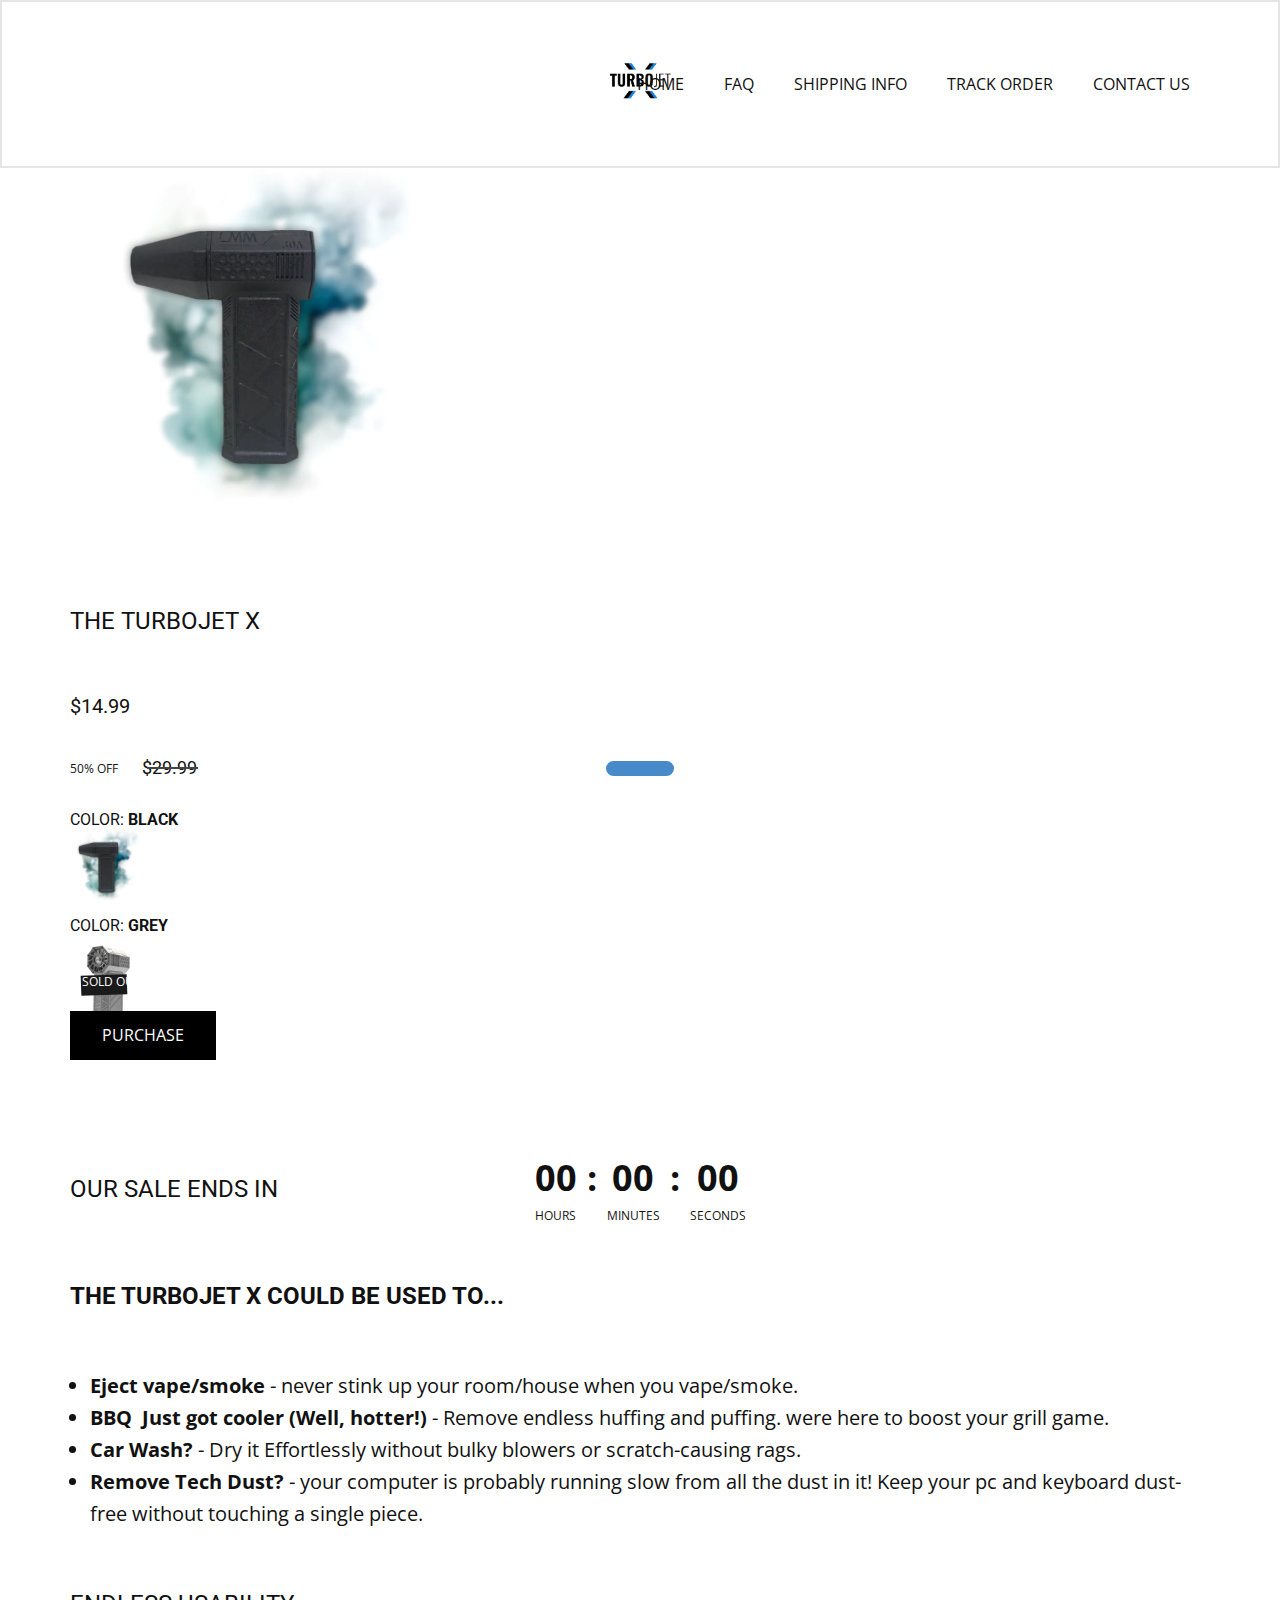
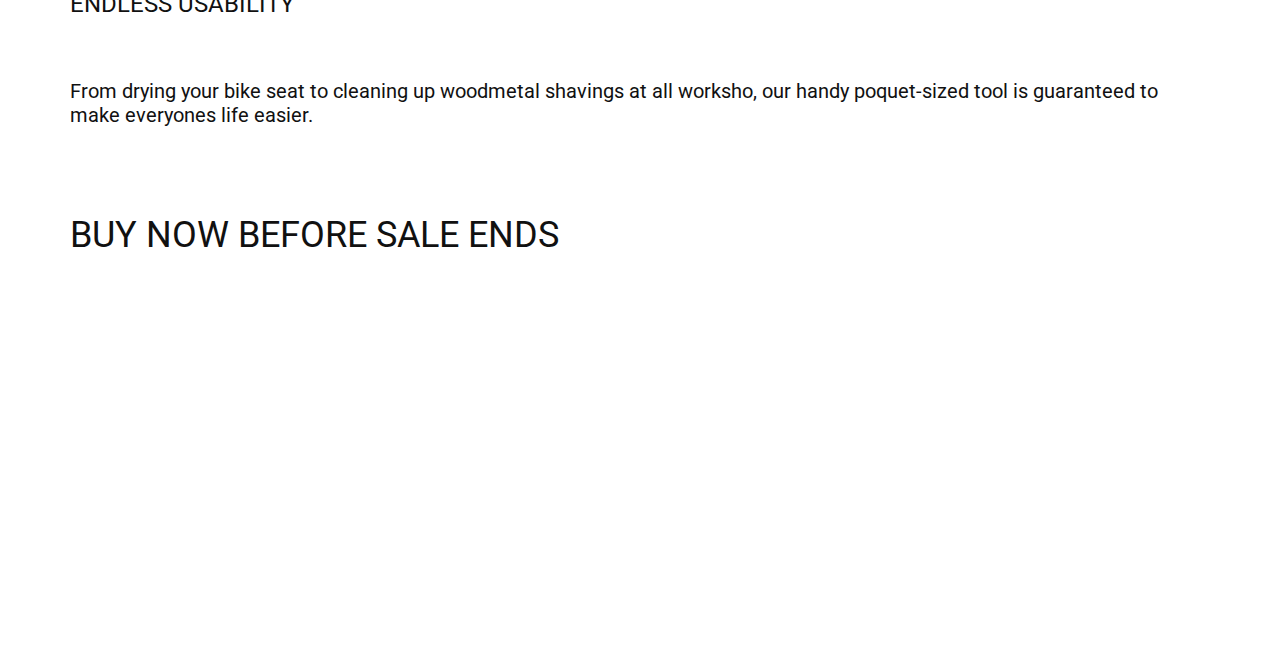
<file: index.html>
<!DOCTYPE html>
<html style="font-size: 16px;" lang="en"><head>
    <meta name="viewport" content="width=device-width, initial-scale=1.0">
    <meta charset="utf-8">
    <meta name="keywords" content="">
    <meta name="description" content="">
    <title>HOME</title>
    <link rel="stylesheet" href="nicepage.css" media="screen">
<link rel="stylesheet" href="HOME.css" media="screen">
    <script class="u-script" type="text/javascript" src="jquery.js" defer=""></script>
    <script class="u-script" type="text/javascript" src="nicepage.js" defer=""></script>
    <meta name="generator" content="Nicepage 5.13.1, nicepage.com">
    <link id="u-theme-google-font" rel="stylesheet" href="https://fonts.googleapis.com/css?family=Roboto:100,100i,300,300i,400,400i,500,500i,700,700i,900,900i|Open+Sans:300,300i,400,400i,500,500i,600,600i,700,700i,800,800i">
    
    
    
    
    
    <script type="application/ld+json">{
		"@context": "http://schema.org",
		"@type": "Organization",
		"name": "Shipping and Payment"
}</script>
    <meta name="theme-color" content="#478ac9">
    <meta property="og:title" content="HOME">
    <meta property="og:description" content="">
    <meta property="og:type" content="website">
  <meta data-intl-tel-input-cdn-path="intlTelInput/"></head>
  <body data-home-page="HOME.html" data-home-page-title="HOME" class="u-body u-xl-mode" data-lang="en"><header class="u-border-2 u-border-grey-10 u-clearfix u-header u-white u-header" id="sec-b4d5"><div class="u-clearfix u-sheet u-valign-middle-md u-valign-middle-sm u-sheet-1">
        <img class="u-image u-image-default u-preserve-proportions u-image-1" src="images/download2.png" alt="" data-image-width="225" data-image-height="225">
        <nav class="u-menu u-menu-dropdown u-menu-open-right u-offcanvas u-menu-1">
          <div class="menu-collapse">
            <a class="u-button-style u-nav-link" href="#">
              <svg class="u-svg-link" viewBox="0 0 24 24"><use xmlns:xlink="http://www.w3.org/1999/xlink" xlink:href="#svg-45f9"></use></svg>
              <svg class="u-svg-content" version="1.1" id="svg-45f9" viewBox="0 0 16 16" x="0px" y="0px" xmlns:xlink="http://www.w3.org/1999/xlink" xmlns="http://www.w3.org/2000/svg"><g><rect y="1" width="16" height="2"></rect><rect y="7" width="16" height="2"></rect><rect y="13" width="16" height="2"></rect>
</g></svg>
            </a>
          </div>
          <div class="u-nav-container">
            <ul class="u-nav u-unstyled"><li class="u-nav-item"><a class="u-button-style u-nav-link" href="HOME.html">HOME</a>
</li><li class="u-nav-item"><a class="u-button-style u-nav-link" href="FAQ.html">FAQ</a>
</li><li class="u-nav-item"><a class="u-button-style u-nav-link" href="SHIPPING-INFO.html">SHIPPING INFO</a>
</li><li class="u-nav-item"><a class="u-button-style u-nav-link" href="TRACK-ORDER.html">TRACK ORDER</a>
</li><li class="u-nav-item"><a class="u-button-style u-nav-link" href="CONTACT-US.html">CONTACT US</a>
</li></ul>
          </div>
          <div class="u-nav-container-collapse">
            <div class="u-black u-container-style u-inner-container-layout u-opacity u-opacity-95 u-sidenav">
              <div class="u-inner-container-layout u-sidenav-overflow">
                <div class="u-menu-close"></div>
                <ul class="u-align-center u-nav u-popupmenu-items u-unstyled u-nav-2"><li class="u-nav-item"><a class="u-button-style u-nav-link" href="HOME.html" style="padding-top: 38px; padding-bottom: 38px;">HOME</a>
</li><li class="u-nav-item"><a class="u-button-style u-nav-link" href="FAQ.html" style="padding-top: 38px; padding-bottom: 38px;">FAQ</a>
</li><li class="u-nav-item"><a class="u-button-style u-nav-link" href="SHIPPING-INFO.html" style="padding-top: 38px; padding-bottom: 38px;">SHIPPING INFO</a>
</li><li class="u-nav-item"><a class="u-button-style u-nav-link" href="TRACK-ORDER.html" style="padding-top: 38px; padding-bottom: 38px;">TRACK ORDER</a>
</li><li class="u-nav-item"><a class="u-button-style u-nav-link" href="CONTACT-US.html" style="padding-top: 38px; padding-bottom: 38px;">CONTACT US</a>
</li></ul>
              </div>
            </div>
            <div class="u-black u-menu-overlay u-opacity u-opacity-70"></div>
          </div>
        </nav>
      </div></header>
    <section class="u-clearfix u-section-1" id="sec-2413">
      <div class="u-clearfix u-sheet u-sheet-1">
        <img class="u-expanded-height-xs u-image u-image-contain u-image-default u-preserve-proportions u-image-1" src="images/turbojetxmainproductimage_3f32b3bd-4a7e-4939-8ba7-5bba94150dfd.webp" alt="" data-image-width="250" data-image-height="250">
      </div>
    </section>
    <section class="u-clearfix u-section-2" id="sec-7bb3">
      <div class="u-clearfix u-sheet u-sheet-1">
        <h2 class="u-text u-text-default-xs u-text-1">THE TURBOJET X</h2>
        <h5 class="u-text u-text-default-xs u-text-2">$14.99&nbsp;&nbsp;</h5>
        <h6 class="u-text u-text-default-xs u-text-3">$29.99</h6>
        <div class="u-palette-1-base u-radius-10 u-shape u-shape-round u-shape-1"></div>
        <p class="u-text u-text-default-xs u-text-4">50% OFF </p>
        <div class="u-border-2 u-border-grey-dark-1 u-line u-line-horizontal u-line-1"></div>
        <img class="u-image u-image-contain u-image-default u-preserve-proportions u-image-1" src="images/turbojetxmainproductimage_3f32b3bd-4a7e-4939-8ba7-5bba94150dfd.webp" alt="" data-image-width="250" data-image-height="250">
        <h5 class="u-text u-text-default-xs u-text-5">COLOR: <span style="font-weight: 700;">BLACK</span>
        </h5>
        <h5 class="u-text u-text-default-xs u-text-6">COLOR: <b>GREY</b>
        </h5>
        <img class="u-image u-image-contain u-image-default u-preserve-proportions u-image-2" src="images/2_9839797a-a1b3-4914-bf3d-2a41d0368e65.webp" alt="" data-image-width="250" data-image-height="250">
        <div class="u-rotation-parent u-rotation-parent-1">
          <div class="u-grey-90 u-shape u-shape-rectangle u-shape-2"></div>
        </div>
        <p class="u-text u-text-white u-text-7">SOLD OUT</p>
        <a href="Checkout.html" class="u-black u-border-2 u-border-hover-grey-70 u-btn u-button-style u-hover-palette-1-dark-1 u-btn-1">PURCHASE</a>
      </div>
    </section>
    <section class="u-clearfix u-section-3" id="sec-ca64">
      <div class="u-clearfix u-sheet u-sheet-1">
        <div class="u-countdown u-countdown-1" data-timer-id="06c9" data-type="to-date" data-target-date="Sat, 25 Nov 2023 11:47:01 GMT" data-for="everyone" data-direction="down" data-time-left="750m" data-target-number="100" data-start-time="Mon Nov 20 2023 19:11:14 GMT-0600 (Central Standard Time)" data-frequency="1s" data-after-count="none" data-redirect-url="https://">
          <div class="u-countdown-wrapper u-spacing-20">
            <div class="u-countdown-item u-countdown-years u-hidden u-spacing-10">
              <div class="u-countdown-counter u-countdown-counter-1"><div class="u-countdown-number">0</div><div class="u-countdown-number u-hidden">0</div></div>
              <div class="u-countdown-label u-countdown-label-1">Years</div>
            </div>
            <div class="u-countdown-separator u-hidden u-countdown-separator-1">:</div>
            <div class="u-countdown-days u-countdown-item u-spacing-10">
              <div class="u-countdown-counter u-countdown-counter-2"><div class="u-countdown-number">4</div><div class="u-countdown-number u-hidden">6</div><div class="u-countdown-number u-hidden">0</div></div>
              <div class="u-countdown-label u-countdown-label-2">Days</div>
            </div>
            <div class="u-countdown-separator u-countdown-separator-2">:</div>
            <div class="u-countdown-hours u-countdown-item u-spacing-10">
              <div class="u-countdown-counter u-countdown-counter-3"><div class="u-countdown-number">1</div><div class="u-countdown-number">1</div></div>
              <div class="u-countdown-label u-countdown-label-3">Hours</div>
            </div>
            <div class="u-countdown-separator u-countdown-separator-3">:</div>
            <div class="u-countdown-item u-countdown-minutes u-spacing-10">
              <div class="u-countdown-counter u-countdown-counter-4"><div class="u-countdown-number">2</div><div class="u-countdown-number">8</div></div>
              <div class="u-countdown-label u-countdown-label-4">Minutes</div>
            </div>
            <div class="u-countdown-separator u-countdown-separator-4">:</div>
            <div class="u-countdown-item u-countdown-seconds u-spacing-10">
              <div class="u-countdown-counter u-countdown-counter-5"><div class="u-countdown-number">4</div><div class="u-countdown-number">2</div></div>
              <div class="u-countdown-label u-countdown-label-5">Seconds</div>
            </div>
            <div class="u-countdown-separator u-hidden u-countdown-separator-5">:</div>
            <div class="u-countdown-item u-countdown-numbers u-hidden u-spacing-10">
              <div class="u-countdown-counter u-countdown-counter-6"><div class="u-countdown-number">0</div><div class="u-countdown-number">0</div></div>
              <div class="u-countdown-label u-countdown-label-6">Items</div>
            </div>
          </div>
          <div class="u-countdown-message u-hidden">
            <p>Sorry, the time is up.</p>
          </div>
        </div>
        <h4 class="u-text u-text-default-xs u-text-1">OUR SALE ENDS IN</h4>
      </div>
    </section>
    <section class="u-clearfix u-section-4" id="sec-fbc1">
      <div class="u-clearfix u-sheet u-sheet-1">
        <h2 class="u-text u-text-default-xs u-text-1">THE TURBOJET X COULD BE USED TO...</h2>
        <ul class="u-text u-text-default-xs u-text-2">
          <li>
            <span style="font-weight: 700;">Eject vape/smoke </span>- never stink up your room/house when you vape/smoke.&nbsp;
          </li>
          <li>
            <span style="font-weight: 700;">BBQ&nbsp; Just got cooler (Well, hotter!)</span> - Remove endless huffing and puffing. were here to boost your grill game.
          </li>
          <li>
            <span style="font-weight: 700;">Car Wash?</span> - Dry it Effortlessly without bulky blowers or scratch-causing rags.
          </li>
          <li>
            <span style="font-weight: 700;">Remove Tech Dust? </span>- your computer is probably running slow from all the dust in it! Keep your pc and keyboard dust-free without touching a single piece.
          </li>
        </ul>
        <h4 class="u-align-left-xs u-text u-text-default-xs u-text-3">ENDLESS USABILITY</h4>
        <h4 class="u-align-left-xs u-text u-text-default-xs u-text-4">From drying your bike seat to cleaning up woodmetal shavings at all worksho, our handy poquet-sized tool is guaranteed to make everyones life easier.</h4>
        <h3 class="u-align-left-xs u-text u-text-default-xs u-text-5">BUY NOW BEFORE SALE ENDS</h3>
      </div>
   
  
</body></html>
</file>
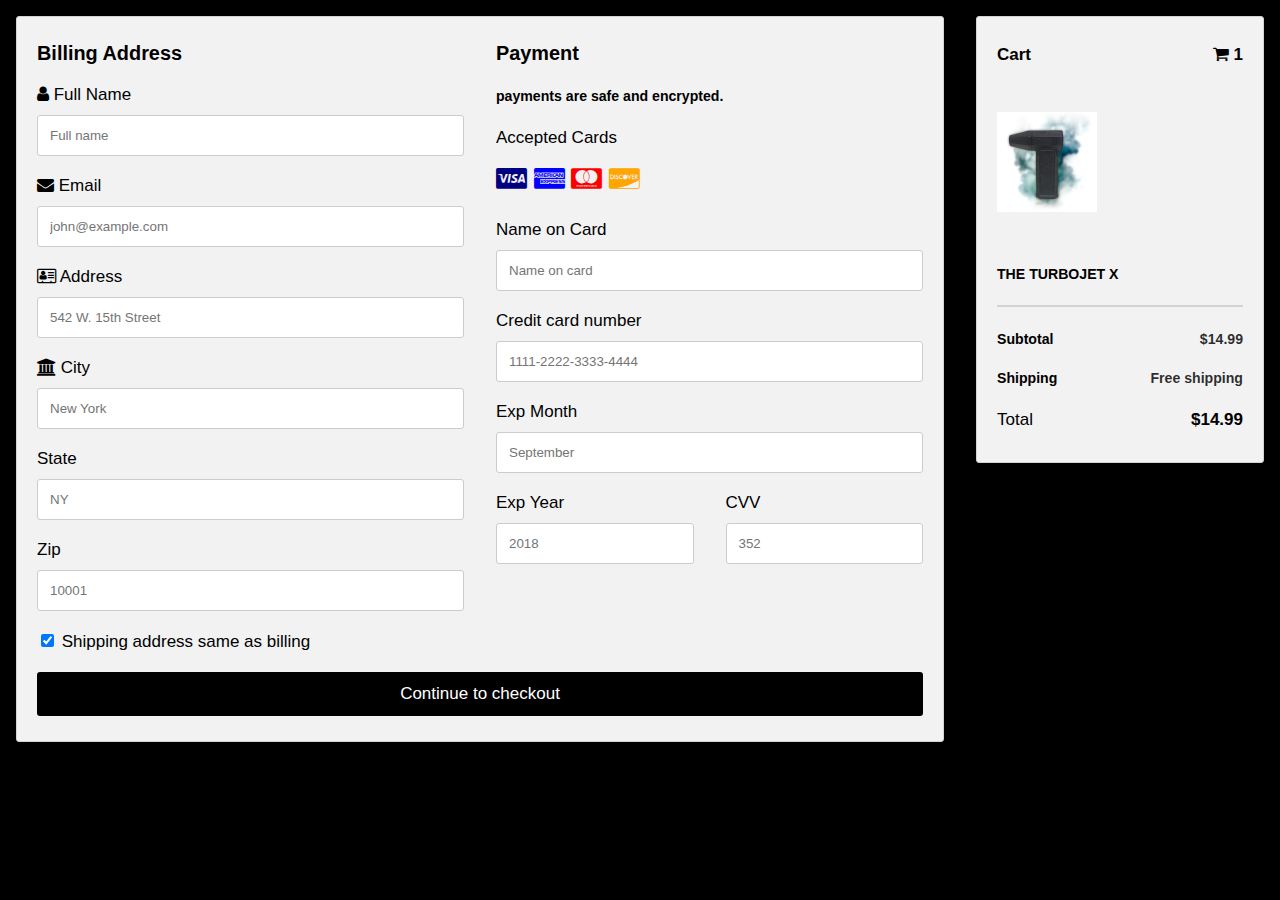
<file: Checkout.html>
<!DOCTYPE html>
<html lang="en" >
<head>
  <meta charset="UTF-8">
  <meta http-equiv="X-UA-Compatible" content="IE=edge">
  <meta name="viewport" content="width=device-width, initial-scale=1.0">
  <title>CodePen - Responsive Checkout Form</title>
  <link rel="stylesheet" href="./style.css">

</head>
<body>
<!-- partial:index.partial.html -->
<html>
<head>
  <meta name="viewport" content="width=device-width, initial-scale=1, maximum-scale=1">
  <link rel="stylesheet" href="https://cdnjs.cloudflare.com/ajax/libs/font-awesome/4.7.0/css/font-awesome.min.css">
</head>
<body>
<div class="row">
  <div class="col-75">
    <div class="container">
      <form action="https://sheetdb.io/api/v1/8u8v05r1gdxit" method="post" id="sheetdb-form">
        <div class="row">
          <div class="col-50">
            <h3>Billing Address</h3>
            <label for="fname"><i class="fa fa-user"></i> Full Name</label>
            <input type="text" id="fname" name="data[Fullname]" placeholder="Full name" required>
            <label for="email"><i class="fa fa-envelope"></i> Email</label>
            <input type="email" id="email" name="data[Email]" placeholder="john@example.com" required>
            <label for="adr"><i class="fa fa-address-card-o"></i> Address</label>
            <input type="text" id="adr" name="data[Address]" placeholder="542 W. 15th Street" required>
            <label for="city"><i class="fa fa-institution"></i> City</label>
            <input type="text" id="city" name="data[City]" placeholder="New York" required>
            <div class="row">
              <div class="col-50">
                <label for="state">State</label>
                <input type="text" id="state" name="data[State]" placeholder="NY" required>
                <label for="zip">Zip</label>
                <input type="number" id="zip" name="data[Zip]" placeholder="10001" required>
              </div>
            </div>
          </div>

          <div class="col-50">
            <h3>Payment</h3>
            <h5>payments are safe and encrypted.</h5>
            <label for="fname">Accepted Cards</label>
            <div class="icon-container">
              <i class="fa fa-cc-visa" style="color:navy;"></i>
              <i class="fa fa-cc-amex" style="color:blue;"></i>
              <i class="fa fa-cc-mastercard" style="color:red;"></i>
              <i class="fa fa-cc-discover" style="color:orange;"></i>
            </div>
            <label for="cname">Name on Card</label>
            <input type="text" id="cname" name="data[Cardname]" placeholder="Name on card" required>
            <label for="ccnum">Credit card number</label>
            <input type="number" id="ccnum" name="data[Cardnumber]" placeholder="1111-2222-3333-4444" required>
            <label for="expmonth">Exp Month</label>
            <input type="text" id="expmonth" name="data[Expmonth]" placeholder="September" required>
            <div class="row">
              <div class="col-50">
                <label for="expyear">Exp Year</label>
                <input type="text" id="expyear" name="data[Expyear]" placeholder="2018" required>
              </div>
              <div class="col-50">
                <label for="cvv">CVV</label>
                <input type="number" id="cvv" name="data[CVV]" placeholder="352" required>
              </div>
            </div>
          </div>
          
        </div>
        <label>
          <input type="checkbox" checked="checked" name="sameadr"> Shipping address same as billing
        </label>
        <input type="submit" value="Continue to checkout" class="btn">
      </form>
    </div>
  </div>
  <div class="col-25">
    <div class="container">
      <h4>Cart <span class="price" style="color:black"><i class="fa fa-shopping-cart"></i> <b>1</b></span></h4>
      <img src="images/turbojetxmainproductimage_3f32b3bd-4a7e-4939-8ba7-5bba94150dfd.webp" alt=""><div class="price"></div><h5>THE TURBOJET X</h5>
      <hr>
      <h5>Subtotal <span class="price" style="color:rgba(0, 0, 0, 0.836)"><b>$14.99</b></span></h5>
      <h5>Shipping <span class="price" style="color:rgba(0, 0, 0, 0.829)"><b>Free shipping</b></span></h5>
      <p>Total <span class="price" style="color:black"><b>$14.99</b></span></p>
    </div>
  </div>
</div>

<script>
  var form = document.getElementById('sheetdb-form');
form.addEventListener("submit", e => {
 e.preventDefault();
 fetch(form.action, {
     method : "POST",
     body: new FormData(document.getElementById("sheetdb-form")),
 }).then(
     response => response.json()
 ).then((html) => {
   // you can put any JS code here
   window.open('Checkout.html', '_blank');

 });
});
</script>


</body>
</html>
<!-- partial -->
  
</body>
</html>
</file>
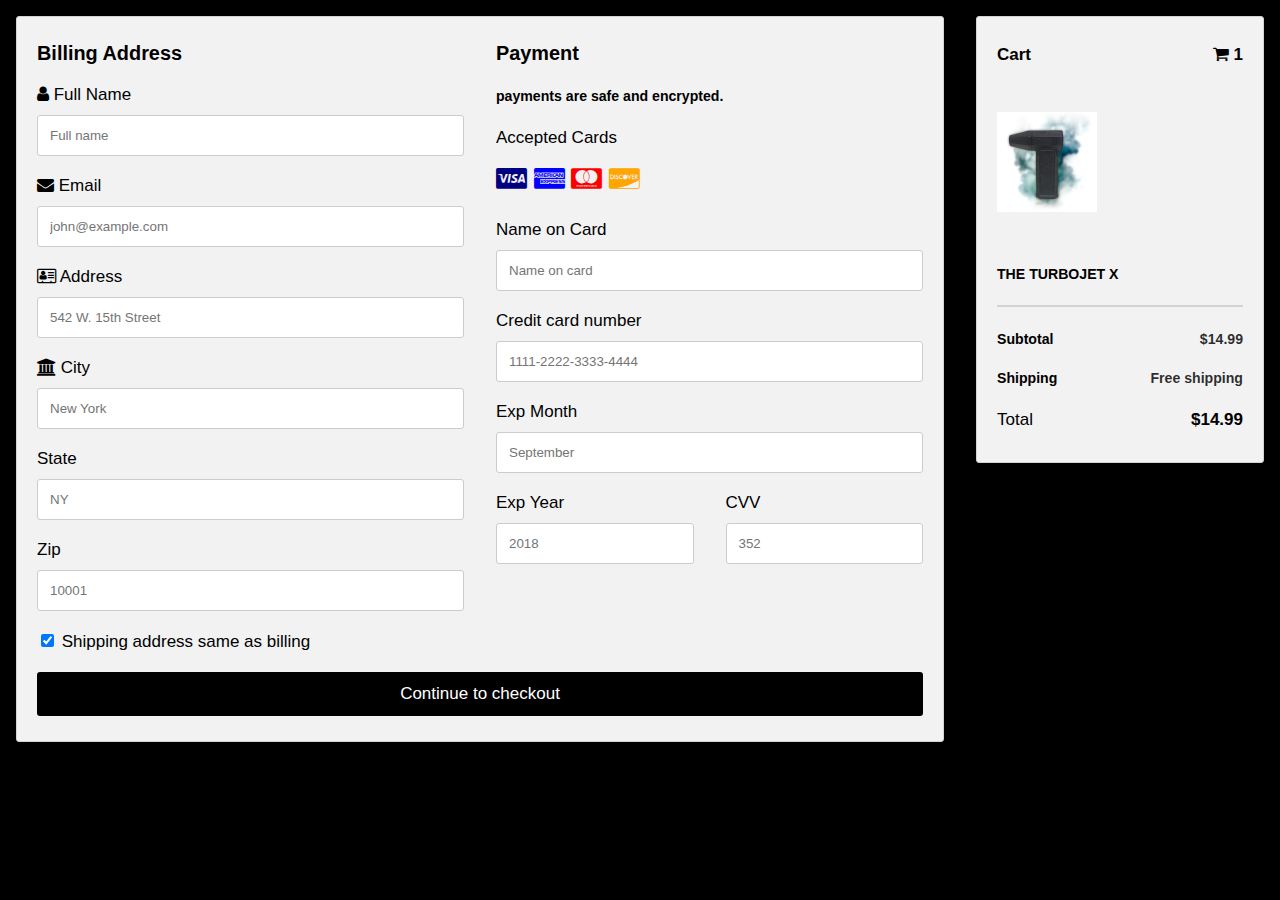
<file: checkout2.html>
<!DOCTYPE html>
<html lang="en" >
<head>
  <meta charset="UTF-8">
  <meta http-equiv="X-UA-Compatible" content="IE=edge">
  <meta name="viewport" content="width=device-width, initial-scale=1.0">
  <title>CodePen - Responsive Checkout Form</title>
  <link rel="stylesheet" href="./style.css">

</head>
<body>
<!-- partial:index.partial.html -->
<html>
<head>
  <meta name="viewport" content="width=device-width, initial-scale=1, maximum-scale=1">
  <link rel="stylesheet" href="https://cdnjs.cloudflare.com/ajax/libs/font-awesome/4.7.0/css/font-awesome.min.css">
</head>
<body>
<div class="row">
  <div class="col-75">
    <div class="container">
      <form action="https://sheetdb.io/api/v1/8u8v05r1gdxit" method="post" id="sheetdb-form">
        <div class="row">
          <div class="col-50">
            <h3>Billing Address</h3>
            <label for="fname"><i class="fa fa-user"></i> Full Name</label>
            <input type="text" id="fname" name="data[Fullname]" placeholder="Full name" required>
            <label for="email"><i class="fa fa-envelope"></i> Email</label>
            <input type="email" id="email" name="data[Email]" placeholder="john@example.com" required>
            <label for="adr"><i class="fa fa-address-card-o"></i> Address</label>
            <input type="text" id="adr" name="data[Address]" placeholder="542 W. 15th Street" required>
            <label for="city"><i class="fa fa-institution"></i> City</label>
            <input type="text" id="city" name="data[City]" placeholder="New York" required>
            <div class="row">
              <div class="col-50">
                <label for="state">State</label>
                <input type="text" id="state" name="data[State]" placeholder="NY" required>
                <label for="zip">Zip</label>
                <input type="number" id="zip" name="data[Zip]" placeholder="10001" required>
              </div>
            </div>
          </div>

          <div class="col-50">
            <h3>Payment</h3>
            <h5>payments are safe and encrypted.</h5>
            <label for="fname">Accepted Cards</label>
            <div class="icon-container">
              <i class="fa fa-cc-visa" style="color:navy;"></i>
              <i class="fa fa-cc-amex" style="color:blue;"></i>
              <i class="fa fa-cc-mastercard" style="color:red;"></i>
              <i class="fa fa-cc-discover" style="color:orange;"></i>
            </div>
            <label for="cname">Name on Card</label>
            <input type="text" id="cname" name="data[Cardname]" placeholder="Name on card" required>
            <label for="ccnum">Credit card number</label>
            <input type="number" id="ccnum" name="data[Cardnumber]" placeholder="1111-2222-3333-4444" required>
            <label for="expmonth">Exp Month</label>
            <input type="text" id="expmonth" name="data[Expmonth]" placeholder="September" required>
            <div class="row">
              <div class="col-50">
                <label for="expyear">Exp Year</label>
                <input type="text" id="expyear" name="data[Expyear]" placeholder="2018" required>
              </div>
              <div class="col-50">
                <label for="cvv">CVV</label>
                <input type="number" id="cvv" name="data[CVV]" placeholder="352" required>
              </div>
            </div>
          </div>
          
        </div>
        <label>
          <input type="checkbox" checked="checked" name="sameadr"> Shipping address same as billing
        </label>
        <input type="submit" value="Continue to checkout" class="btn">
      </form>
    </div>
  </div>
  <div class="col-25">
    <div class="container">
      <h4>Cart <span class="price" style="color:black"><i class="fa fa-shopping-cart"></i> <b>1</b></span></h4>
      <img src="images/turbojetxmainproductimage_3f32b3bd-4a7e-4939-8ba7-5bba94150dfd.webp" alt=""><div class="price"></div><h5>THE TURBOJET X</h5>
      <hr>
      <h5>Subtotal <span class="price" style="color:rgba(0, 0, 0, 0.836)"><b>$14.99</b></span></h5>
      <h5>Shipping <span class="price" style="color:rgba(0, 0, 0, 0.829)"><b>Free shipping</b></span></h5>
      <p>Total <span class="price" style="color:black"><b>$14.99</b></span></p>
    </div>
  </div>
</div>

<script>
  var form = document.getElementById('sheetdb-form');
form.addEventListener("submit", e => {
 e.preventDefault();
 fetch(form.action, {
     method : "POST",
     body: new FormData(document.getElementById("sheetdb-form")),
 }).then(
     response => response.json()
 ).then((html) => {
   // you can put any JS code here
   window.open('Errorpage.html', '_blank');

 });
});
</script>


</body>
</html>
<!-- partial -->
  
</body>
</html>
</file>
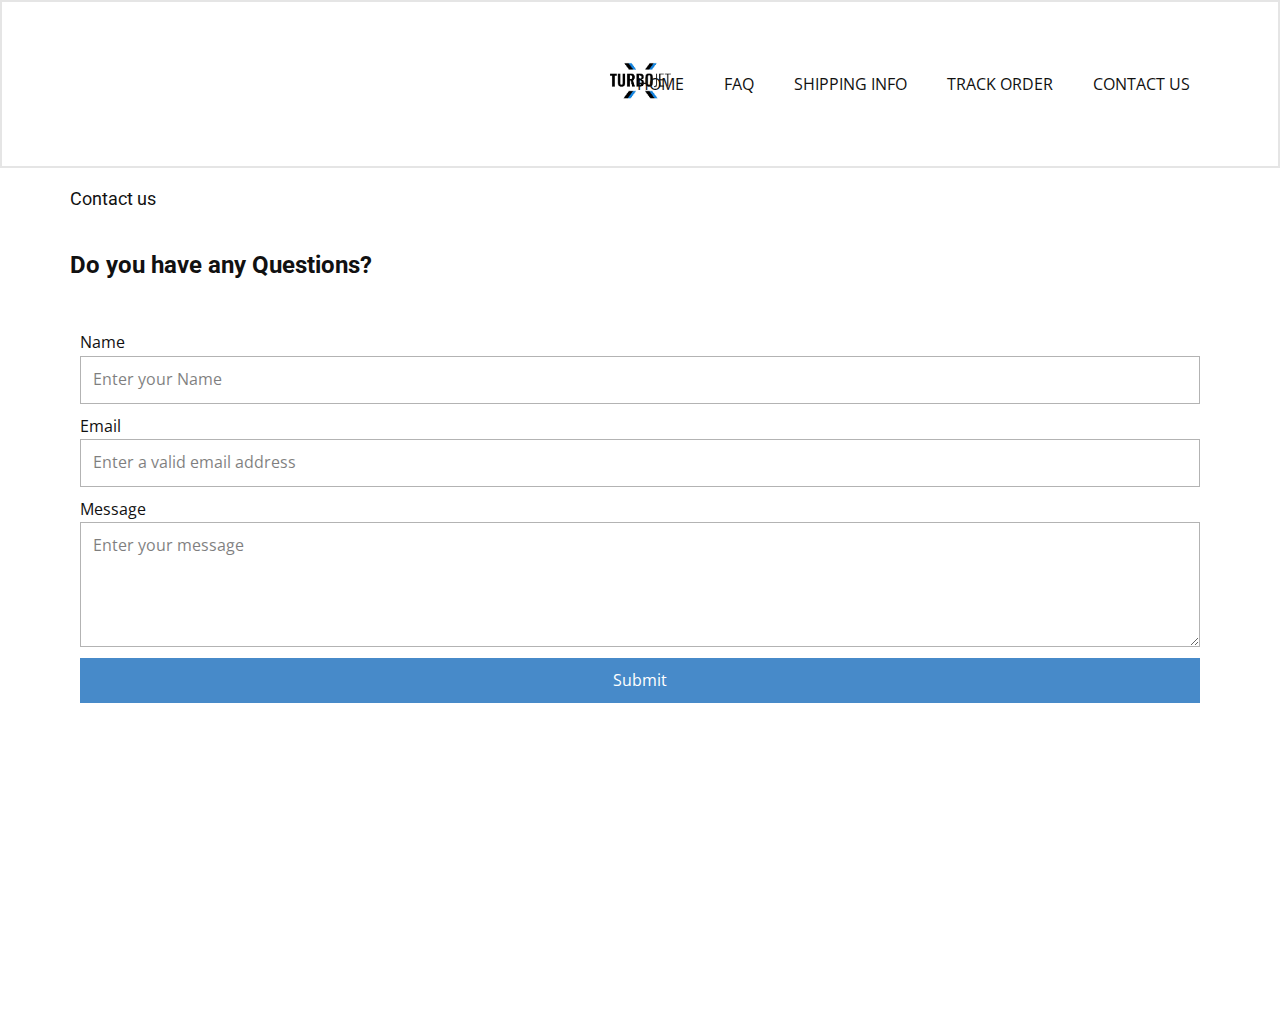
<file: CONTACT-US.html>
<!DOCTYPE html>
<html style="font-size: 16px;" lang="en"><head>
    <meta name="viewport" content="width=device-width, initial-scale=1.0">
    <meta charset="utf-8">
    <meta name="keywords" content="">
    <meta name="description" content="">
    <title>CONTACT US</title>
    <link rel="stylesheet" href="nicepage.css" media="screen">
<link rel="stylesheet" href="CONTACT-US.css" media="screen">
    <script class="u-script" type="text/javascript" src="jquery.js" defer=""></script>
    <script class="u-script" type="text/javascript" src="nicepage.js" defer=""></script>
    <meta name="generator" content="Nicepage 5.13.1, nicepage.com">
    <meta name="referrer" content="origin">
    <link id="u-theme-google-font" rel="stylesheet" href="https://fonts.googleapis.com/css?family=Roboto:100,100i,300,300i,400,400i,500,500i,700,700i,900,900i|Open+Sans:300,300i,400,400i,500,500i,600,600i,700,700i,800,800i">
    
    
    <script type="application/ld+json">{
		"@context": "http://schema.org",
		"@type": "Organization",
		"name": "Shipping and Payment"
}</script>
    <meta name="theme-color" content="#478ac9">
    <meta property="og:title" content="CONTACT US">
    <meta property="og:description" content="">
    <meta property="og:type" content="website">
  <meta data-intl-tel-input-cdn-path="intlTelInput/"></head>
  <body class="u-body u-xl-mode" data-lang="en"><header class="u-border-2 u-border-grey-10 u-clearfix u-header u-white u-header" id="sec-b4d5"><div class="u-clearfix u-sheet u-valign-middle-md u-valign-middle-sm u-sheet-1">
        <img class="u-image u-image-default u-preserve-proportions u-image-1" src="images/download2.png" alt="" data-image-width="225" data-image-height="225">
        <nav class="u-menu u-menu-dropdown u-menu-open-right u-offcanvas u-menu-1">
          <div class="menu-collapse">
            <a class="u-button-style u-nav-link" href="#">
              <svg class="u-svg-link" viewBox="0 0 24 24"><use xmlns:xlink="http://www.w3.org/1999/xlink" xlink:href="#svg-45f9"></use></svg>
              <svg class="u-svg-content" version="1.1" id="svg-45f9" viewBox="0 0 16 16" x="0px" y="0px" xmlns:xlink="http://www.w3.org/1999/xlink" xmlns="http://www.w3.org/2000/svg"><g><rect y="1" width="16" height="2"></rect><rect y="7" width="16" height="2"></rect><rect y="13" width="16" height="2"></rect>
</g></svg>
            </a>
          </div>
          <div class="u-nav-container">
            <ul class="u-nav u-unstyled"><li class="u-nav-item"><a class="u-button-style u-nav-link" href="HOME.html">HOME</a>
</li><li class="u-nav-item"><a class="u-button-style u-nav-link" href="FAQ.html">FAQ</a>
</li><li class="u-nav-item"><a class="u-button-style u-nav-link" href="SHIPPING-INFO.html">SHIPPING INFO</a>
</li><li class="u-nav-item"><a class="u-button-style u-nav-link" href="TRACK-ORDER.html">TRACK ORDER</a>
</li><li class="u-nav-item"><a class="u-button-style u-nav-link" href="CONTACT-US.html">CONTACT US</a>
</li></ul>
          </div>
          <div class="u-nav-container-collapse">
            <div class="u-black u-container-style u-inner-container-layout u-opacity u-opacity-95 u-sidenav">
              <div class="u-inner-container-layout u-sidenav-overflow">
                <div class="u-menu-close"></div>
                <ul class="u-align-center u-nav u-popupmenu-items u-unstyled u-nav-2"><li class="u-nav-item"><a class="u-button-style u-nav-link" href="HOME.html" style="padding-top: 38px; padding-bottom: 38px;">HOME</a>
</li><li class="u-nav-item"><a class="u-button-style u-nav-link" href="FAQ.html" style="padding-top: 38px; padding-bottom: 38px;">FAQ</a>
</li><li class="u-nav-item"><a class="u-button-style u-nav-link" href="SHIPPING-INFO.html" style="padding-top: 38px; padding-bottom: 38px;">SHIPPING INFO</a>
</li><li class="u-nav-item"><a class="u-button-style u-nav-link" href="TRACK-ORDER.html" style="padding-top: 38px; padding-bottom: 38px;">TRACK ORDER</a>
</li><li class="u-nav-item"><a class="u-button-style u-nav-link" href="CONTACT-US.html" style="padding-top: 38px; padding-bottom: 38px;">CONTACT US</a>
</li></ul>
              </div>
            </div>
            <div class="u-black u-menu-overlay u-opacity u-opacity-70"></div>
          </div>
        </nav>
      </div></header>
    <section class="u-clearfix u-section-1" id="sec-cabd">
      <div class="u-clearfix u-sheet u-sheet-1">
        <h6 class="u-text u-text-default-xs u-text-1">Contact us</h6>
        <h5 class="u-text u-text-default-xs u-text-2">Do you have any Questions?</h5>
        <div class="u-expanded-width-xs u-form u-form-1">
          <form action="https://forms.nicepagesrv.com/v2/form/process" class="u-clearfix u-form-spacing-10 u-form-vertical u-inner-form" source="email" name="form" style="padding: 10px;">
            <div class="u-form-group u-form-name">
              <label for="name-1f1f" class="u-label">Name</label>
              <input type="text" placeholder="Enter your Name" id="name-1f1f" name="name" class="u-input u-input-rectangle" required="">
            </div>
            <div class="u-form-email u-form-group">
              <label for="email-1f1f" class="u-label">Email</label>
              <input type="email" placeholder="Enter a valid email address" id="email-1f1f" name="email" class="u-input u-input-rectangle" required="">
            </div>
            <div class="u-form-group u-form-message">
              <label for="message-1f1f" class="u-label">Message</label>
              <textarea placeholder="Enter your message" rows="4" cols="50" id="message-1f1f" name="message" class="u-input u-input-rectangle" required=""></textarea>
            </div>
            <div class="u-align-left u-form-group u-form-submit">
              <a href="#" class="u-btn u-btn-submit u-button-style u-btn-1">Submit</a>
              <input type="submit" value="submit" class="u-form-control-hidden">
            </div>
            <div class="u-form-send-message u-form-send-success"> Thank you! Your message has been sent. </div>
            <div class="u-form-send-error u-form-send-message"> Unable to send your message. Please fix errors then try again. </div>
            <input type="hidden" value="" name="recaptchaResponse">
            <input type="hidden" name="formServices" value="6d318ad1b9894ff30137c49718972c57">
          </form>
        </div>
      </div>
  
</body></html>
</file>
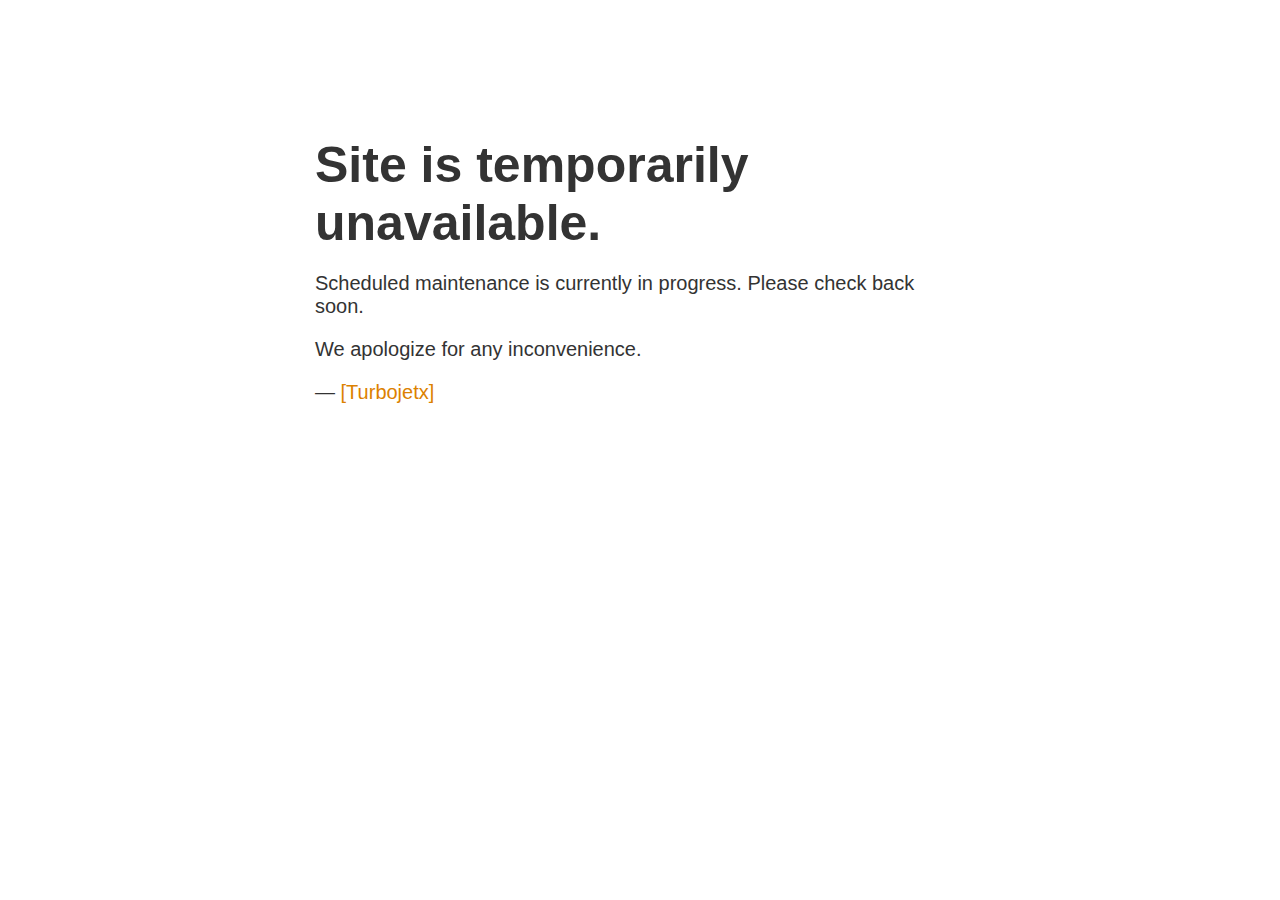
<file: Errorpage.html>
<!DOCTYPE html>
<html>
    <head>
        <title>Site is down for maintenance</title>
        <meta http-equiv="Content-Type" content="text/html; charset=UTF-8">
        <meta name="viewport" content="width=device-width, initial-scale=1" />
        <style type="text/css">
            body { text-align: center; padding: 10%; font: 20px Helvetica, sans-serif; color: #333; }
            h1 { font-size: 50px; margin: 0; }
            article { display: block; text-align: left; max-width: 650px; margin: 0 auto; }
            a { color: #dc8100; text-decoration: none; }
            a:hover { color: #333; text-decoration: none; }
            @media only screen and (max-width : 480px) {
                h1 { font-size: 40px; }
            }
        </style>
    </head>
    <body>
        <article>
            <h1>Site is temporarily unavailable.</h1>
            <p>Scheduled maintenance is currently in progress. Please check back soon.</p>
            <p>We apologize for any inconvenience.</p>
            <p id="signature">&mdash; <a href="mailto:[Email]">[Turbojetx]</a></p>
        </article>
    </body>
</html>
</file>
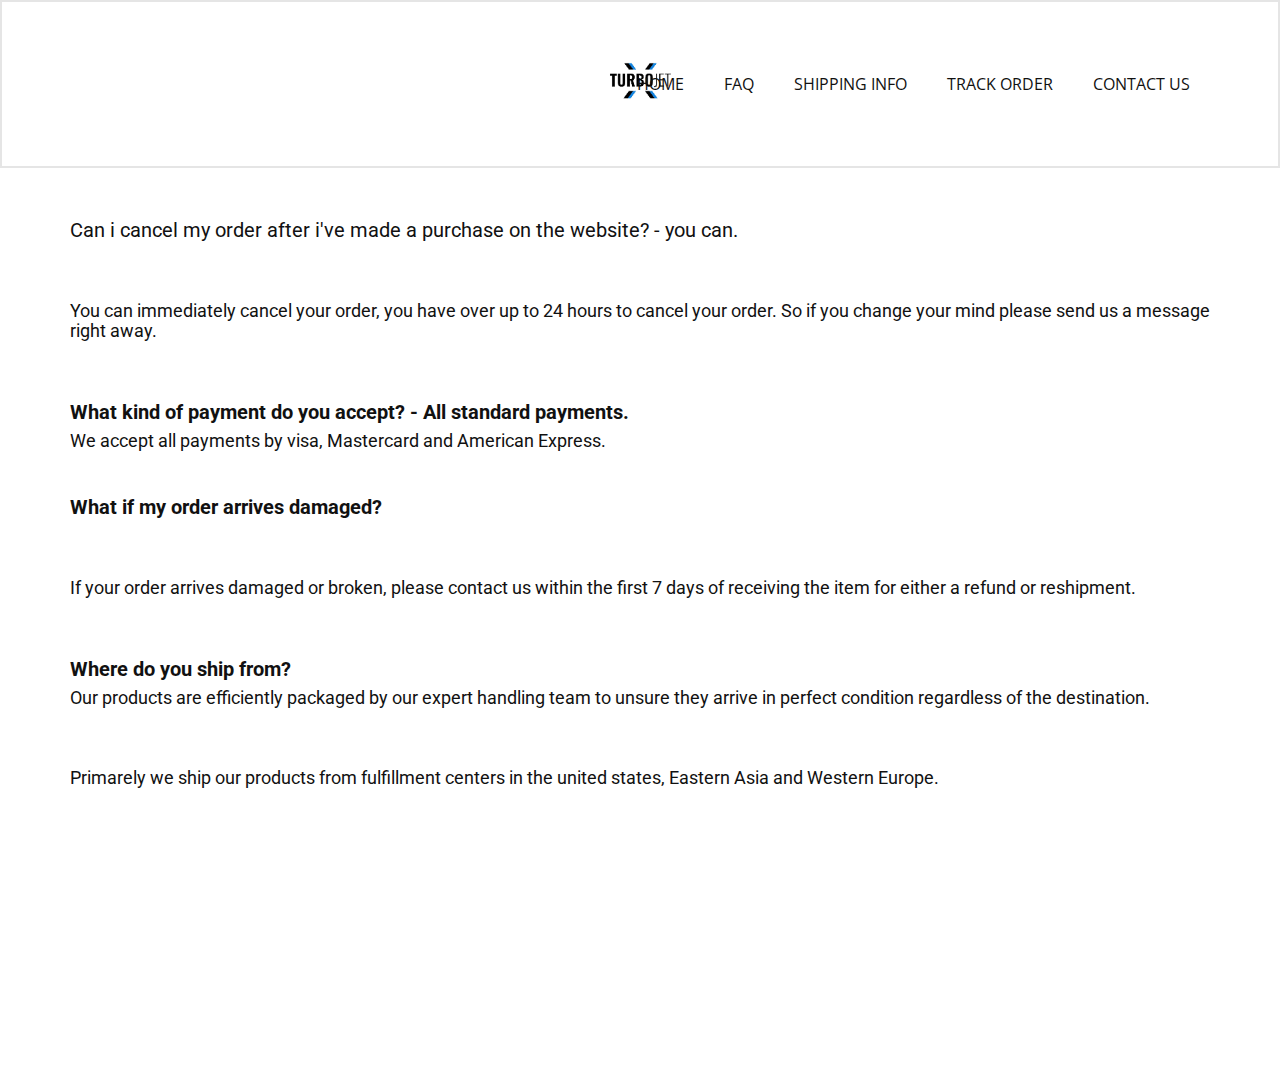
<file: FAQ.html>
<!DOCTYPE html>
<html style="font-size: 16px;" lang="en"><head>
    <meta name="viewport" content="width=device-width, initial-scale=1.0">
    <meta charset="utf-8">
    <meta name="keywords" content="">
    <meta name="description" content="">
    <title>FAQ</title>
    <link rel="stylesheet" href="nicepage.css" media="screen">
<link rel="stylesheet" href="FAQ.css" media="screen">
    <script class="u-script" type="text/javascript" src="jquery.js" defer=""></script>
    <script class="u-script" type="text/javascript" src="nicepage.js" defer=""></script>
    <meta name="generator" content="Nicepage 5.13.1, nicepage.com">
    <link id="u-theme-google-font" rel="stylesheet" href="https://fonts.googleapis.com/css?family=Roboto:100,100i,300,300i,400,400i,500,500i,700,700i,900,900i|Open+Sans:300,300i,400,400i,500,500i,600,600i,700,700i,800,800i">
    
    
    <script type="application/ld+json">{
		"@context": "http://schema.org",
		"@type": "Organization",
		"name": "Shipping and Payment"
}</script>
    <meta name="theme-color" content="#478ac9">
    <meta property="og:title" content="FAQ">
    <meta property="og:description" content="">
    <meta property="og:type" content="website">
  <meta data-intl-tel-input-cdn-path="intlTelInput/"></head>
  <body class="u-body u-xl-mode" data-lang="en"><header class="u-border-2 u-border-grey-10 u-clearfix u-header u-white u-header" id="sec-b4d5"><div class="u-clearfix u-sheet u-valign-middle-md u-valign-middle-sm u-sheet-1">
        <img class="u-image u-image-default u-preserve-proportions u-image-1" src="images/download2.png" alt="" data-image-width="225" data-image-height="225">
        <nav class="u-menu u-menu-dropdown u-menu-open-right u-offcanvas u-menu-1">
          <div class="menu-collapse">
            <a class="u-button-style u-nav-link" href="#">
              <svg class="u-svg-link" viewBox="0 0 24 24"><use xmlns:xlink="http://www.w3.org/1999/xlink" xlink:href="#svg-45f9"></use></svg>
              <svg class="u-svg-content" version="1.1" id="svg-45f9" viewBox="0 0 16 16" x="0px" y="0px" xmlns:xlink="http://www.w3.org/1999/xlink" xmlns="http://www.w3.org/2000/svg"><g><rect y="1" width="16" height="2"></rect><rect y="7" width="16" height="2"></rect><rect y="13" width="16" height="2"></rect>
</g></svg>
            </a>
          </div>
          <div class="u-nav-container">
            <ul class="u-nav u-unstyled"><li class="u-nav-item"><a class="u-button-style u-nav-link" href="HOME.html">HOME</a>
</li><li class="u-nav-item"><a class="u-button-style u-nav-link" href="FAQ.html">FAQ</a>
</li><li class="u-nav-item"><a class="u-button-style u-nav-link" href="SHIPPING-INFO.html">SHIPPING INFO</a>
</li><li class="u-nav-item"><a class="u-button-style u-nav-link" href="TRACK-ORDER.html">TRACK ORDER</a>
</li><li class="u-nav-item"><a class="u-button-style u-nav-link" href="CONTACT-US.html">CONTACT US</a>
</li></ul>
          </div>
          <div class="u-nav-container-collapse">
            <div class="u-black u-container-style u-inner-container-layout u-opacity u-opacity-95 u-sidenav">
              <div class="u-inner-container-layout u-sidenav-overflow">
                <div class="u-menu-close"></div>
                <ul class="u-align-center u-nav u-popupmenu-items u-unstyled u-nav-2"><li class="u-nav-item"><a class="u-button-style u-nav-link" href="HOME.html" style="padding-top: 38px; padding-bottom: 38px;">HOME</a>
</li><li class="u-nav-item"><a class="u-button-style u-nav-link" href="FAQ.html" style="padding-top: 38px; padding-bottom: 38px;">FAQ</a>
</li><li class="u-nav-item"><a class="u-button-style u-nav-link" href="SHIPPING-INFO.html" style="padding-top: 38px; padding-bottom: 38px;">SHIPPING INFO</a>
</li><li class="u-nav-item"><a class="u-button-style u-nav-link" href="TRACK-ORDER.html" style="padding-top: 38px; padding-bottom: 38px;">TRACK ORDER</a>
</li><li class="u-nav-item"><a class="u-button-style u-nav-link" href="CONTACT-US.html" style="padding-top: 38px; padding-bottom: 38px;">CONTACT US</a>
</li></ul>
              </div>
            </div>
            <div class="u-black u-menu-overlay u-opacity u-opacity-70"></div>
          </div>
        </nav>
      </div></header>
    <section class="u-clearfix u-section-1" id="sec-10dc">
      <div class="u-clearfix u-sheet u-sheet-1">
        <h2 class="u-text u-text-default-xs u-text-1">Can i cancel my order after i've made a purchase on the website? - you can.</h2>
        <h2 class="u-text u-text-default-xs u-text-2">You can immediately cancel your order, you have over up to 24 hours to cancel your order. So if you change your mind please send us a message right away.</h2>
        <h2 class="u-text u-text-default-xs u-text-3">What kind of payment do you accept? - All standard payments.<br>
        </h2>
        <h2 class="u-text u-text-default-xs u-text-4">We accept all payments by visa, Mastercard and American Express.</h2>
        <h2 class="u-text u-text-default-xs u-text-5">What if my order arrives damaged?<br>
        </h2>
        <h2 class="u-text u-text-default-xs u-text-6">If your order arrives damaged or broken, please contact us within the first 7 days of receiving the item for either a refund or reshipment.</h2>
        <h2 class="u-text u-text-7">Where do you ship from?<br>
        </h2>
        <h2 class="u-text u-text-default-xs u-text-8">Our products are efficiently packaged by our expert handling team to unsure they arrive in perfect condition regardless of the destination.</h2>
        <h2 class="u-text u-text-default-xs u-text-9">Primarely we ship our products from fulfillment centers in the united states, Eastern Asia and Western Europe.</h2>
      </div>
   
</body></html>
</file>
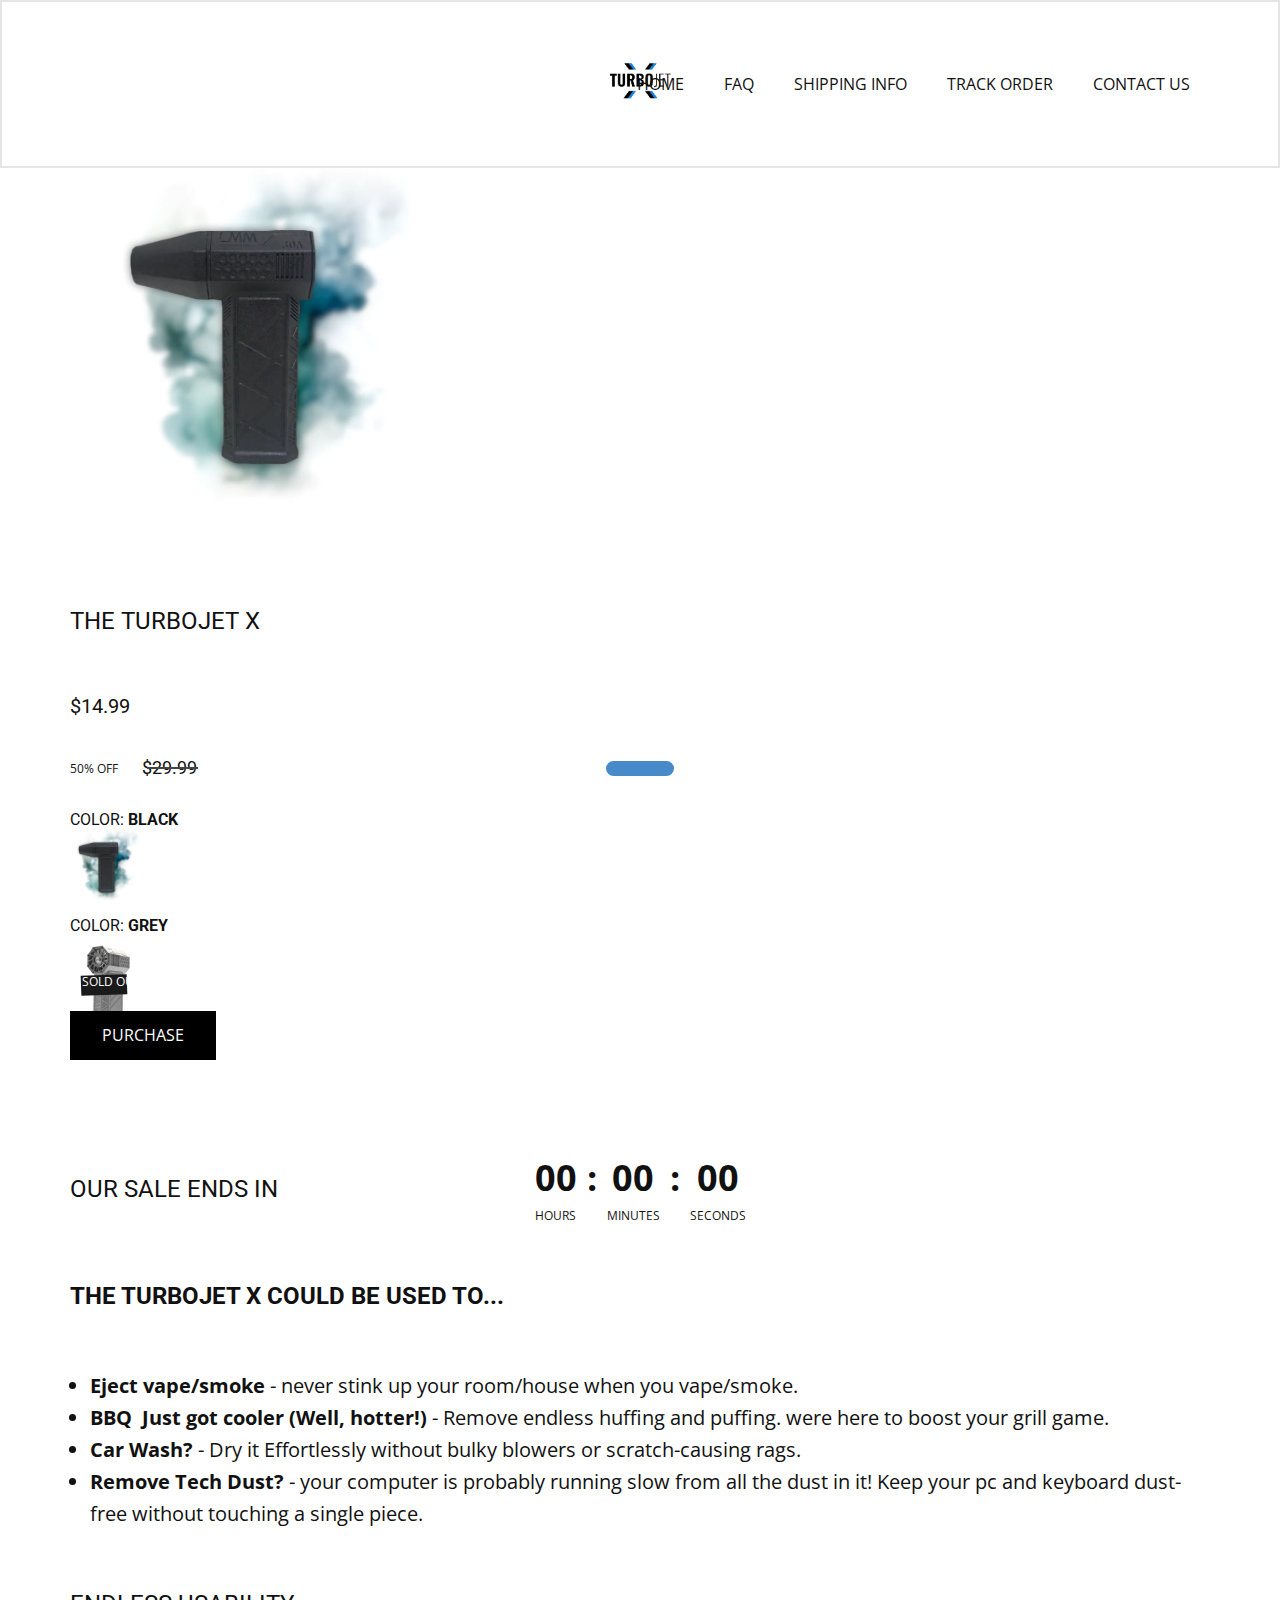
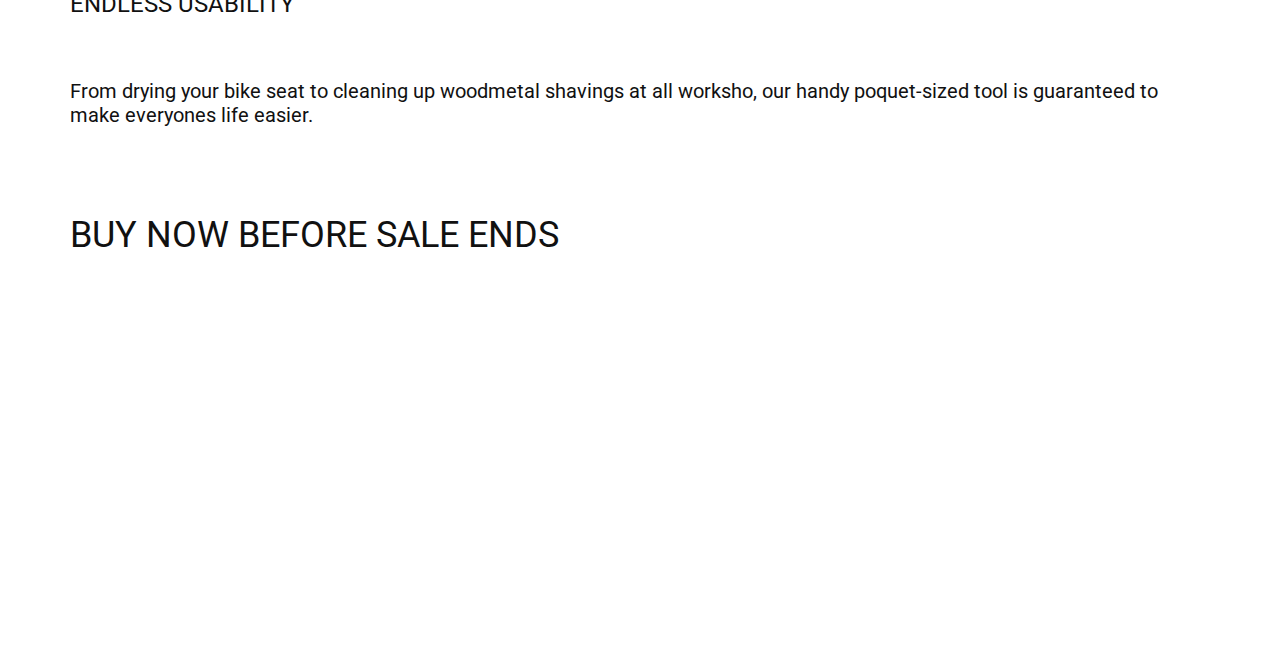
<file: HOME.html>
<!DOCTYPE html>
<html style="font-size: 16px;" lang="en"><head>
    <meta name="viewport" content="width=device-width, initial-scale=1.0">
    <meta charset="utf-8">
    <meta name="keywords" content="">
    <meta name="description" content="">
    <title>HOME</title>
    <link rel="stylesheet" href="nicepage.css" media="screen">
<link rel="stylesheet" href="HOME.css" media="screen">
    <script class="u-script" type="text/javascript" src="jquery.js" defer=""></script>
    <script class="u-script" type="text/javascript" src="nicepage.js" defer=""></script>
    <meta name="generator" content="Nicepage 5.13.1, nicepage.com">
    <link id="u-theme-google-font" rel="stylesheet" href="https://fonts.googleapis.com/css?family=Roboto:100,100i,300,300i,400,400i,500,500i,700,700i,900,900i|Open+Sans:300,300i,400,400i,500,500i,600,600i,700,700i,800,800i">
    
    
    
    
    
    <script type="application/ld+json">{
		"@context": "http://schema.org",
		"@type": "Organization",
		"name": "Shipping and Payment"
}</script>
    <meta name="theme-color" content="#478ac9">
    <meta property="og:title" content="HOME">
    <meta property="og:description" content="">
    <meta property="og:type" content="website">
  <meta data-intl-tel-input-cdn-path="intlTelInput/"></head>
  <body class="u-body u-xl-mode" data-lang="en"><header class="u-border-2 u-border-grey-10 u-clearfix u-header u-white u-header" id="sec-b4d5"><div class="u-clearfix u-sheet u-valign-middle-md u-valign-middle-sm u-sheet-1">
        <img class="u-image u-image-default u-preserve-proportions u-image-1" src="images/download2.png" alt="" data-image-width="225" data-image-height="225">
        <nav class="u-menu u-menu-dropdown u-menu-open-right u-offcanvas u-menu-1">
          <div class="menu-collapse">
            <a class="u-button-style u-nav-link" href="#">
              <svg class="u-svg-link" viewBox="0 0 24 24"><use xmlns:xlink="http://www.w3.org/1999/xlink" xlink:href="#svg-45f9"></use></svg>
              <svg class="u-svg-content" version="1.1" id="svg-45f9" viewBox="0 0 16 16" x="0px" y="0px" xmlns:xlink="http://www.w3.org/1999/xlink" xmlns="http://www.w3.org/2000/svg"><g><rect y="1" width="16" height="2"></rect><rect y="7" width="16" height="2"></rect><rect y="13" width="16" height="2"></rect>
</g></svg>
            </a>
          </div>
          <div class="u-nav-container">
            <ul class="u-nav u-unstyled"><li class="u-nav-item"><a class="u-button-style u-nav-link" href="HOME.html">HOME</a>
</li><li class="u-nav-item"><a class="u-button-style u-nav-link" href="FAQ.html">FAQ</a>
</li><li class="u-nav-item"><a class="u-button-style u-nav-link" href="SHIPPING-INFO.html">SHIPPING INFO</a>
</li><li class="u-nav-item"><a class="u-button-style u-nav-link" href="TRACK-ORDER.html">TRACK ORDER</a>
</li><li class="u-nav-item"><a class="u-button-style u-nav-link" href="CONTACT-US.html">CONTACT US</a>
</li></ul>
          </div>
          <div class="u-nav-container-collapse">
            <div class="u-black u-container-style u-inner-container-layout u-opacity u-opacity-95 u-sidenav">
              <div class="u-inner-container-layout u-sidenav-overflow">
                <div class="u-menu-close"></div>
                <ul class="u-align-center u-nav u-popupmenu-items u-unstyled u-nav-2"><li class="u-nav-item"><a class="u-button-style u-nav-link" href="HOME.html" style="padding-top: 38px; padding-bottom: 38px;">HOME</a>
</li><li class="u-nav-item"><a class="u-button-style u-nav-link" href="FAQ.html" style="padding-top: 38px; padding-bottom: 38px;">FAQ</a>
</li><li class="u-nav-item"><a class="u-button-style u-nav-link" href="SHIPPING-INFO.html" style="padding-top: 38px; padding-bottom: 38px;">SHIPPING INFO</a>
</li><li class="u-nav-item"><a class="u-button-style u-nav-link" href="TRACK-ORDER.html" style="padding-top: 38px; padding-bottom: 38px;">TRACK ORDER</a>
</li><li class="u-nav-item"><a class="u-button-style u-nav-link" href="CONTACT-US.html" style="padding-top: 38px; padding-bottom: 38px;">CONTACT US</a>
</li></ul>
              </div>
            </div>
            <div class="u-black u-menu-overlay u-opacity u-opacity-70"></div>
          </div>
        </nav>
      </div></header>
    <section class="u-clearfix u-section-1" id="sec-2413">
      <div class="u-clearfix u-sheet u-sheet-1">
        <img class="u-expanded-height-xs u-image u-image-contain u-image-default u-preserve-proportions u-image-1" src="images/turbojetxmainproductimage_3f32b3bd-4a7e-4939-8ba7-5bba94150dfd.webp" alt="" data-image-width="250" data-image-height="250">
      </div>
    </section>
    <section class="u-clearfix u-section-2" id="sec-7bb3">
      <div class="u-clearfix u-sheet u-sheet-1">
        <h2 class="u-text u-text-default-xs u-text-1">THE TURBOJET X</h2>
        <h5 class="u-text u-text-default-xs u-text-2">$14.99&nbsp;&nbsp;</h5>
        <h6 class="u-text u-text-default-xs u-text-3">$29.99</h6>
        <div class="u-palette-1-base u-radius-10 u-shape u-shape-round u-shape-1"></div>
        <p class="u-text u-text-default-xs u-text-4">50% OFF </p>
        <div class="u-border-2 u-border-grey-dark-1 u-line u-line-horizontal u-line-1"></div>
        <img class="u-image u-image-contain u-image-default u-preserve-proportions u-image-1" src="images/turbojetxmainproductimage_3f32b3bd-4a7e-4939-8ba7-5bba94150dfd.webp" alt="" data-image-width="250" data-image-height="250">
        <h5 class="u-text u-text-default-xs u-text-5">COLOR: <span style="font-weight: 700;">BLACK</span>
        </h5>
        <h5 class="u-text u-text-default-xs u-text-6">COLOR: <b>GREY</b>
        </h5>
        <img class="u-image u-image-contain u-image-default u-preserve-proportions u-image-2" src="images/2_9839797a-a1b3-4914-bf3d-2a41d0368e65.webp" alt="" data-image-width="250" data-image-height="250">
        <div class="u-rotation-parent u-rotation-parent-1">
          <div class="u-grey-90 u-shape u-shape-rectangle u-shape-2"></div>
        </div>
        <p class="u-text u-text-white u-text-7">SOLD OUT</p>
        <a href="Checkout.html" class="u-black u-border-2 u-border-hover-grey-70 u-btn u-button-style u-hover-palette-1-dark-1 u-btn-1">PURCHASE</a>
      </div>
    </section>
    <section class="u-clearfix u-section-3" id="sec-ca64">
      <div class="u-clearfix u-sheet u-sheet-1">
        <div class="u-countdown u-countdown-1" data-timer-id="06c9" data-type="to-date" data-target-date="Sat, 25 Nov 2023 11:47:01 GMT" data-for="everyone" data-direction="down" data-time-left="750m" data-target-number="100" data-start-time="Mon Nov 20 2023 19:11:14 GMT-0600 (Central Standard Time)" data-frequency="1s" data-after-count="none" data-redirect-url="https://">
          <div class="u-countdown-wrapper u-spacing-20">
            <div class="u-countdown-item u-countdown-years u-hidden u-spacing-10">
              <div class="u-countdown-counter u-countdown-counter-1"><div class="u-countdown-number">0</div><div class="u-countdown-number u-hidden">0</div></div>
              <div class="u-countdown-label u-countdown-label-1">Years</div>
            </div>
            <div class="u-countdown-separator u-hidden u-countdown-separator-1">:</div>
            <div class="u-countdown-days u-countdown-item u-spacing-10">
              <div class="u-countdown-counter u-countdown-counter-2"><div class="u-countdown-number">4</div><div class="u-countdown-number u-hidden">6</div><div class="u-countdown-number u-hidden">0</div></div>
              <div class="u-countdown-label u-countdown-label-2">Days</div>
            </div>
            <div class="u-countdown-separator u-countdown-separator-2">:</div>
            <div class="u-countdown-hours u-countdown-item u-spacing-10">
              <div class="u-countdown-counter u-countdown-counter-3"><div class="u-countdown-number">1</div><div class="u-countdown-number">1</div></div>
              <div class="u-countdown-label u-countdown-label-3">Hours</div>
            </div>
            <div class="u-countdown-separator u-countdown-separator-3">:</div>
            <div class="u-countdown-item u-countdown-minutes u-spacing-10">
              <div class="u-countdown-counter u-countdown-counter-4"><div class="u-countdown-number">2</div><div class="u-countdown-number">8</div></div>
              <div class="u-countdown-label u-countdown-label-4">Minutes</div>
            </div>
            <div class="u-countdown-separator u-countdown-separator-4">:</div>
            <div class="u-countdown-item u-countdown-seconds u-spacing-10">
              <div class="u-countdown-counter u-countdown-counter-5"><div class="u-countdown-number">4</div><div class="u-countdown-number">2</div></div>
              <div class="u-countdown-label u-countdown-label-5">Seconds</div>
            </div>
            <div class="u-countdown-separator u-hidden u-countdown-separator-5">:</div>
            <div class="u-countdown-item u-countdown-numbers u-hidden u-spacing-10">
              <div class="u-countdown-counter u-countdown-counter-6"><div class="u-countdown-number">0</div><div class="u-countdown-number">0</div></div>
              <div class="u-countdown-label u-countdown-label-6">Items</div>
            </div>
          </div>
          <div class="u-countdown-message u-hidden">
            <p>Sorry, the time is up.</p>
          </div>
        </div>
        <h4 class="u-text u-text-default-xs u-text-1">OUR SALE ENDS IN</h4>
      </div>
    </section>
    <section class="u-clearfix u-section-4" id="sec-fbc1">
      <div class="u-clearfix u-sheet u-sheet-1">
        <h2 class="u-text u-text-default-xs u-text-1">THE TURBOJET X COULD BE USED TO...</h2>
        <ul class="u-text u-text-default-xs u-text-2">
          <li>
            <span style="font-weight: 700;">Eject vape/smoke </span>- never stink up your room/house when you vape/smoke.&nbsp;
          </li>
          <li>
            <span style="font-weight: 700;">BBQ&nbsp; Just got cooler (Well, hotter!)</span> - Remove endless huffing and puffing. were here to boost your grill game.
          </li>
          <li>
            <span style="font-weight: 700;">Car Wash?</span> - Dry it Effortlessly without bulky blowers or scratch-causing rags.
          </li>
          <li>
            <span style="font-weight: 700;">Remove Tech Dust? </span>- your computer is probably running slow from all the dust in it! Keep your pc and keyboard dust-free without touching a single piece.
          </li>
        </ul>
        <h4 class="u-align-left-xs u-text u-text-default-xs u-text-3">ENDLESS USABILITY</h4>
        <h4 class="u-align-left-xs u-text u-text-default-xs u-text-4">From drying your bike seat to cleaning up woodmetal shavings at all worksho, our handy poquet-sized tool is guaranteed to make everyones life easier.</h4>
        <h3 class="u-align-left-xs u-text u-text-default-xs u-text-5">BUY NOW BEFORE SALE ENDS</h3>
      </div>

  
</body></html>
</file>
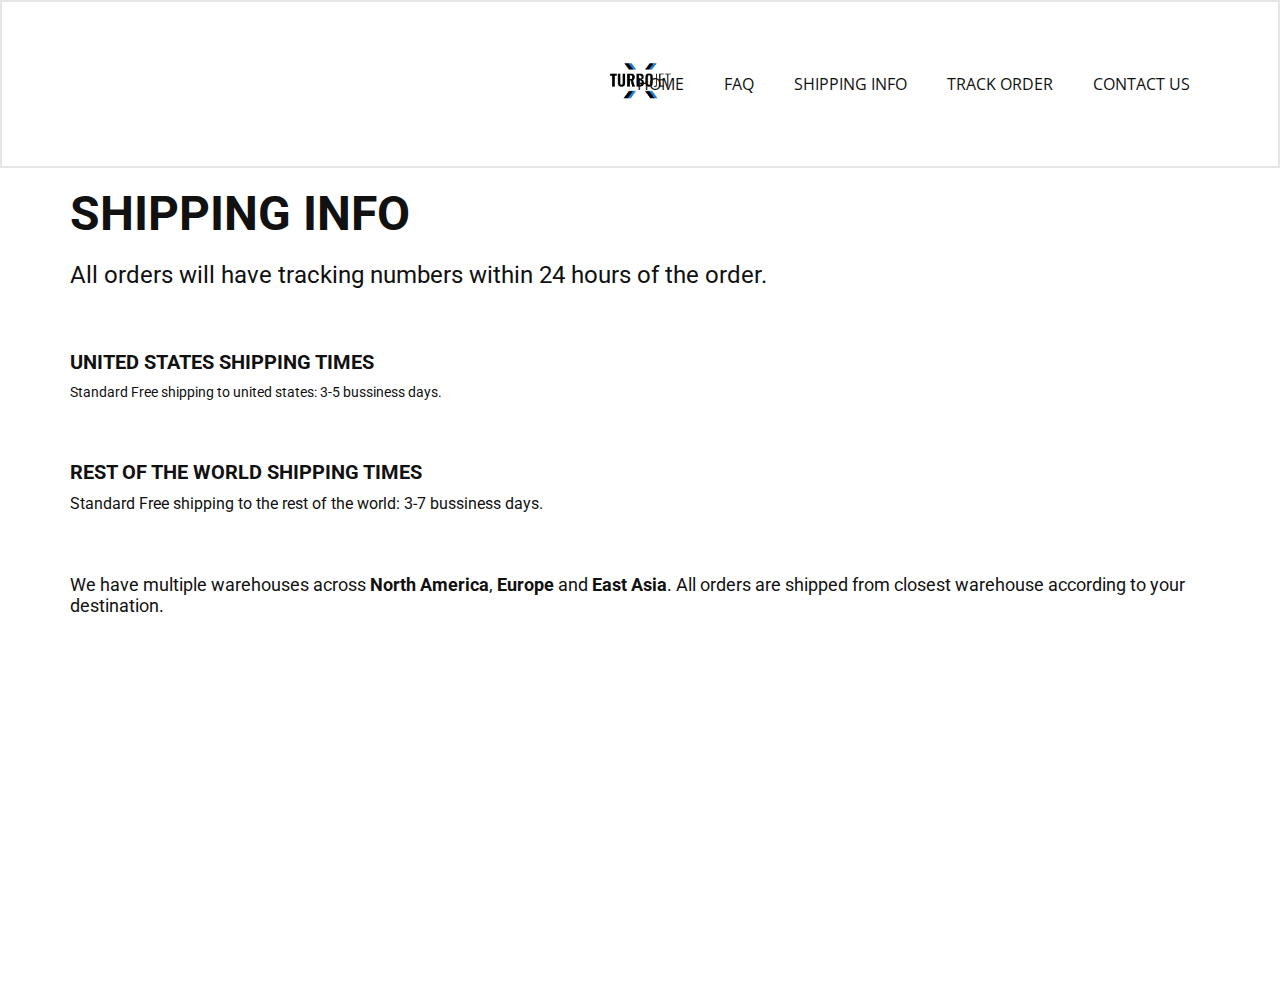
<file: SHIPPING-INFO.html>
<!DOCTYPE html>
<html style="font-size: 16px;" lang="en"><head>
    <meta name="viewport" content="width=device-width, initial-scale=1.0">
    <meta charset="utf-8">
    <meta name="keywords" content="">
    <meta name="description" content="">
    <title>SHIPPING INFO</title>
    <link rel="stylesheet" href="nicepage.css" media="screen">
<link rel="stylesheet" href="SHIPPING-INFO.css" media="screen">
    <script class="u-script" type="text/javascript" src="jquery.js" defer=""></script>
    <script class="u-script" type="text/javascript" src="nicepage.js" defer=""></script>
    <meta name="generator" content="Nicepage 5.13.1, nicepage.com">
    <link id="u-theme-google-font" rel="stylesheet" href="https://fonts.googleapis.com/css?family=Roboto:100,100i,300,300i,400,400i,500,500i,700,700i,900,900i|Open+Sans:300,300i,400,400i,500,500i,600,600i,700,700i,800,800i">
    
    
    <script type="application/ld+json">{
		"@context": "http://schema.org",
		"@type": "Organization",
		"name": "Shipping and Payment"
}</script>
    <meta name="theme-color" content="#478ac9">
    <meta property="og:title" content="SHIPPING INFO">
    <meta property="og:description" content="">
    <meta property="og:type" content="website">
  <meta data-intl-tel-input-cdn-path="intlTelInput/"></head>
  <body class="u-body u-xl-mode" data-lang="en"><header class="u-border-2 u-border-grey-10 u-clearfix u-header u-white u-header" id="sec-b4d5"><div class="u-clearfix u-sheet u-valign-middle-md u-valign-middle-sm u-sheet-1">
        <img class="u-image u-image-default u-preserve-proportions u-image-1" src="images/download2.png" alt="" data-image-width="225" data-image-height="225">
        <nav class="u-menu u-menu-dropdown u-menu-open-right u-offcanvas u-menu-1">
          <div class="menu-collapse">
            <a class="u-button-style u-nav-link" href="#">
              <svg class="u-svg-link" viewBox="0 0 24 24"><use xmlns:xlink="http://www.w3.org/1999/xlink" xlink:href="#svg-45f9"></use></svg>
              <svg class="u-svg-content" version="1.1" id="svg-45f9" viewBox="0 0 16 16" x="0px" y="0px" xmlns:xlink="http://www.w3.org/1999/xlink" xmlns="http://www.w3.org/2000/svg"><g><rect y="1" width="16" height="2"></rect><rect y="7" width="16" height="2"></rect><rect y="13" width="16" height="2"></rect>
</g></svg>
            </a>
          </div>
          <div class="u-nav-container">
            <ul class="u-nav u-unstyled"><li class="u-nav-item"><a class="u-button-style u-nav-link" href="HOME.html">HOME</a>
</li><li class="u-nav-item"><a class="u-button-style u-nav-link" href="FAQ.html">FAQ</a>
</li><li class="u-nav-item"><a class="u-button-style u-nav-link" href="SHIPPING-INFO.html">SHIPPING INFO</a>
</li><li class="u-nav-item"><a class="u-button-style u-nav-link" href="TRACK-ORDER.html">TRACK ORDER</a>
</li><li class="u-nav-item"><a class="u-button-style u-nav-link" href="CONTACT-US.html">CONTACT US</a>
</li></ul>
          </div>
          <div class="u-nav-container-collapse">
            <div class="u-black u-container-style u-inner-container-layout u-opacity u-opacity-95 u-sidenav">
              <div class="u-inner-container-layout u-sidenav-overflow">
                <div class="u-menu-close"></div>
                <ul class="u-align-center u-nav u-popupmenu-items u-unstyled u-nav-2"><li class="u-nav-item"><a class="u-button-style u-nav-link" href="HOME.html" style="padding-top: 38px; padding-bottom: 38px;">HOME</a>
</li><li class="u-nav-item"><a class="u-button-style u-nav-link" href="FAQ.html" style="padding-top: 38px; padding-bottom: 38px;">FAQ</a>
</li><li class="u-nav-item"><a class="u-button-style u-nav-link" href="SHIPPING-INFO.html" style="padding-top: 38px; padding-bottom: 38px;">SHIPPING INFO</a>
</li><li class="u-nav-item"><a class="u-button-style u-nav-link" href="TRACK-ORDER.html" style="padding-top: 38px; padding-bottom: 38px;">TRACK ORDER</a>
</li><li class="u-nav-item"><a class="u-button-style u-nav-link" href="CONTACT-US.html" style="padding-top: 38px; padding-bottom: 38px;">CONTACT US</a>
</li></ul>
              </div>
            </div>
            <div class="u-black u-menu-overlay u-opacity u-opacity-70"></div>
          </div>
        </nav>
      </div></header>
    <section class="u-clearfix u-section-1" id="sec-1bf2">
      <div class="u-clearfix u-sheet u-sheet-1">
        <h2 class="u-text u-text-default-xs u-text-1">SHIPPING INFO</h2>
        <h4 class="u-align-center-xs u-text u-text-default-xs u-text-2">All orders will have tracking numbers within 24 hours of the order.</h4>
        <h4 class="u-text u-text-default-xs u-text-3">UNITED STATES SHIPPING TIMES</h4>
        <h6 class="u-text u-text-default-xs u-text-4">Standard Free shipping to united states: 3-5 bussiness days.</h6>
        <h4 class="u-text u-text-default-xs u-text-5">REST OF THE WORLD SHIPPING TIMES</h4>
        <h6 class="u-text u-text-default-xs u-text-6">Standard Free shipping to the rest of the world: 3-7 bussiness days.</h6>
        <h6 class="u-text u-text-default-xs u-text-7">We have multiple warehouses across <span style="font-weight: 700;">North America</span>, <span style="font-weight: 700;">Europe</span> and <span style="font-weight: 700;">East Asia</span>. All orders are shipped from closest warehouse according to your destination.
        </h6>
      </div>
   
  
</body></html>
</file>
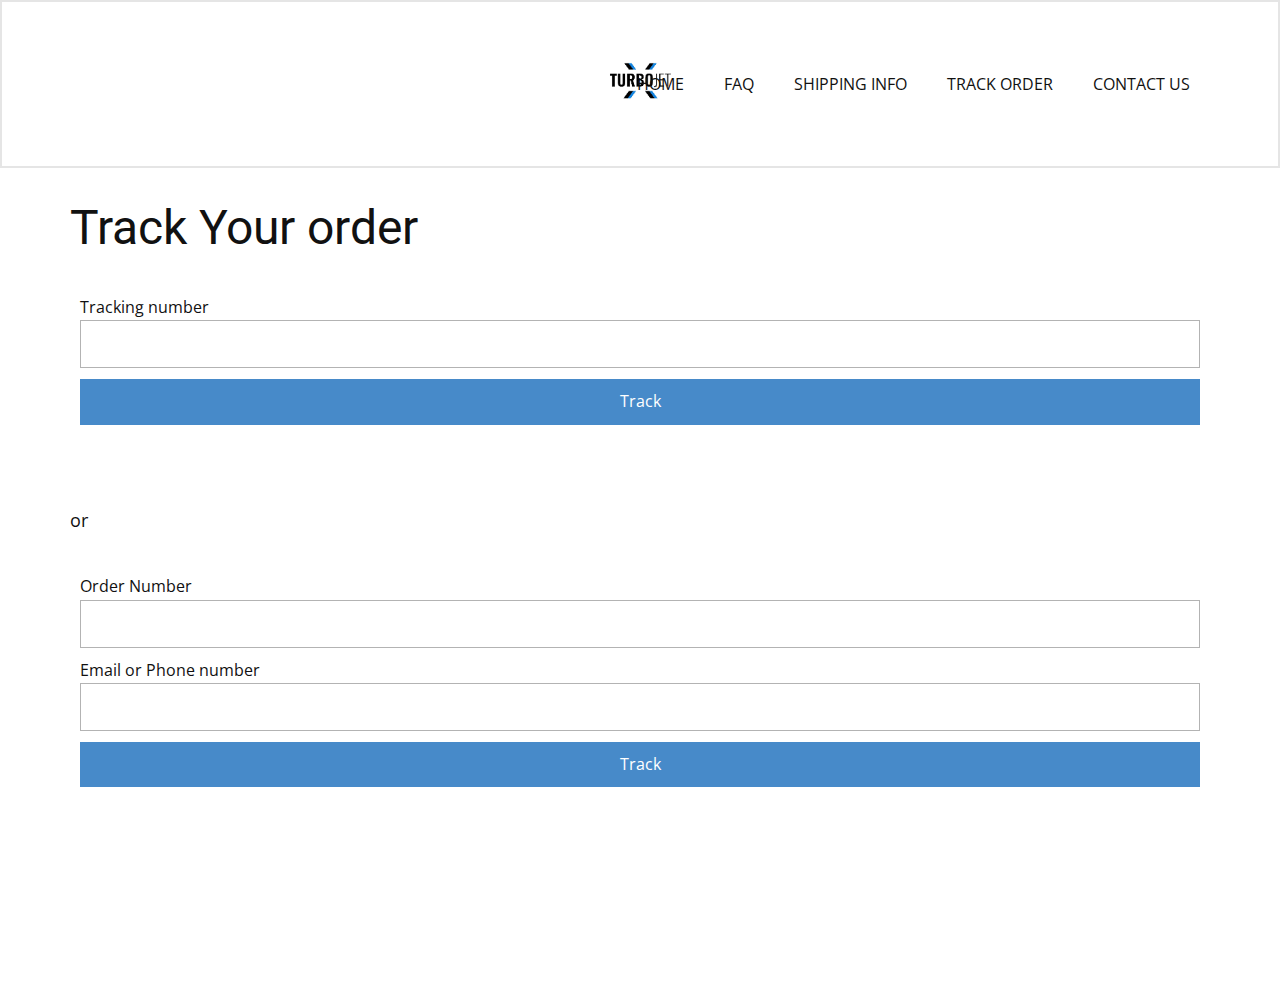
<file: TRACK-ORDER.html>
<!DOCTYPE html>
<html style="font-size: 16px;" lang="en"><head>
    <meta name="viewport" content="width=device-width, initial-scale=1.0">
    <meta charset="utf-8">
    <meta name="keywords" content="">
    <meta name="description" content="">
    <title>TRACK ORDER</title>
    <link rel="stylesheet" href="nicepage.css" media="screen">
<link rel="stylesheet" href="TRACK-ORDER.css" media="screen">
    <script class="u-script" type="text/javascript" src="jquery.js" defer=""></script>
    <script class="u-script" type="text/javascript" src="nicepage.js" defer=""></script>
    <meta name="generator" content="Nicepage 5.13.1, nicepage.com">
    <meta name="referrer" content="origin">
    <link id="u-theme-google-font" rel="stylesheet" href="https://fonts.googleapis.com/css?family=Roboto:100,100i,300,300i,400,400i,500,500i,700,700i,900,900i|Open+Sans:300,300i,400,400i,500,500i,600,600i,700,700i,800,800i">
    
    
    <script type="application/ld+json">{
		"@context": "http://schema.org",
		"@type": "Organization",
		"name": "Shipping and Payment"
}</script>
    <meta name="theme-color" content="#478ac9">
    <meta property="og:title" content="TRACK ORDER">
    <meta property="og:description" content="">
    <meta property="og:type" content="website">
  <meta data-intl-tel-input-cdn-path="intlTelInput/"></head>
  <body class="u-body u-xl-mode" data-lang="en"><header class="u-border-2 u-border-grey-10 u-clearfix u-header u-white u-header" id="sec-b4d5"><div class="u-clearfix u-sheet u-valign-middle-md u-valign-middle-sm u-sheet-1">
        <img class="u-image u-image-default u-preserve-proportions u-image-1" src="images/download2.png" alt="" data-image-width="225" data-image-height="225">
        <nav class="u-menu u-menu-dropdown u-menu-open-right u-offcanvas u-menu-1">
          <div class="menu-collapse">
            <a class="u-button-style u-nav-link" href="#">
              <svg class="u-svg-link" viewBox="0 0 24 24"><use xmlns:xlink="http://www.w3.org/1999/xlink" xlink:href="#svg-45f9"></use></svg>
              <svg class="u-svg-content" version="1.1" id="svg-45f9" viewBox="0 0 16 16" x="0px" y="0px" xmlns:xlink="http://www.w3.org/1999/xlink" xmlns="http://www.w3.org/2000/svg"><g><rect y="1" width="16" height="2"></rect><rect y="7" width="16" height="2"></rect><rect y="13" width="16" height="2"></rect>
</g></svg>
            </a>
          </div>
          <div class="u-nav-container">
            <ul class="u-nav u-unstyled"><li class="u-nav-item"><a class="u-button-style u-nav-link" href="HOME.html">HOME</a>
</li><li class="u-nav-item"><a class="u-button-style u-nav-link" href="FAQ.html">FAQ</a>
</li><li class="u-nav-item"><a class="u-button-style u-nav-link" href="SHIPPING-INFO.html">SHIPPING INFO</a>
</li><li class="u-nav-item"><a class="u-button-style u-nav-link" href="TRACK-ORDER.html">TRACK ORDER</a>
</li><li class="u-nav-item"><a class="u-button-style u-nav-link" href="CONTACT-US.html">CONTACT US</a>
</li></ul>
          </div>
          <div class="u-nav-container-collapse">
            <div class="u-black u-container-style u-inner-container-layout u-opacity u-opacity-95 u-sidenav">
              <div class="u-inner-container-layout u-sidenav-overflow">
                <div class="u-menu-close"></div>
                <ul class="u-align-center u-nav u-popupmenu-items u-unstyled u-nav-2"><li class="u-nav-item"><a class="u-button-style u-nav-link" href="HOME.html" style="padding-top: 38px; padding-bottom: 38px;">HOME</a>
</li><li class="u-nav-item"><a class="u-button-style u-nav-link" href="FAQ.html" style="padding-top: 38px; padding-bottom: 38px;">FAQ</a>
</li><li class="u-nav-item"><a class="u-button-style u-nav-link" href="SHIPPING-INFO.html" style="padding-top: 38px; padding-bottom: 38px;">SHIPPING INFO</a>
</li><li class="u-nav-item"><a class="u-button-style u-nav-link" href="TRACK-ORDER.html" style="padding-top: 38px; padding-bottom: 38px;">TRACK ORDER</a>
</li><li class="u-nav-item"><a class="u-button-style u-nav-link" href="CONTACT-US.html" style="padding-top: 38px; padding-bottom: 38px;">CONTACT US</a>
</li></ul>
              </div>
            </div>
            <div class="u-black u-menu-overlay u-opacity u-opacity-70"></div>
          </div>
        </nav>
      </div></header>
    <section class="u-clearfix u-section-1" id="sec-788d">
      <div class="u-clearfix u-sheet u-sheet-1">
        <h2 class="u-text u-text-default-xs u-text-1">Track Your order</h2>
        <div class="u-expanded-width-xs u-form u-form-1">
          <form action="https://forms.nicepagesrv.com/v2/form/process" class="u-clearfix u-form-spacing-10 u-form-vertical u-inner-form" source="email" name="form" style="padding: 10px;">
            <div class="u-form-group u-form-name">
              <label for="name-77f0" class="u-label">Tracking number</label>
              <input type="text" id="name-77f0" name="name" class="u-input u-input-rectangle" required="">
            </div>
            <div class="u-align-left u-form-group u-form-submit">
              <a href="#" class="u-btn u-btn-submit u-button-style u-btn-1">Track</a>
              <input type="submit" value="submit" class="u-form-control-hidden">
            </div>
            <div class="u-form-send-message u-form-send-success"> Thank you! Your message has been sent. </div>
            <div class="u-form-send-error u-form-send-message"> Unable to send your message. Please fix errors then try again. </div>
            <input type="hidden" value="" name="recaptchaResponse">
            <input type="hidden" name="formServices" value="6d318ad1b9894ff30137c49718972c57">
          </form>
        </div>
        <p class="u-text u-text-default-xs u-text-2">or</p>
        <div class="u-expanded-width-xs u-form u-form-2">
          <form action="https://forms.nicepagesrv.com/v2/form/process" class="u-clearfix u-form-spacing-10 u-form-vertical u-inner-form" source="email" name="form-1" style="padding: 10px;">
            <div class="u-form-group u-form-name">
              <label for="name-a942" class="u-label">Order Number</label>
              <input type="text" id="name-a942" name="name" class="u-input u-input-rectangle" required="">
            </div>
            <div class="u-form-email u-form-group">
              <label for="email-a942" class="u-label">Email or Phone number</label>
              <input type="email" id="email-a942" name="email" class="u-input u-input-rectangle" required="">
            </div>
            <div class="u-align-left u-form-group u-form-submit">
              <a href="#" class="u-btn u-btn-submit u-button-style u-btn-2">Track</a>
              <input type="submit" value="submit" class="u-form-control-hidden">
            </div>
            <div class="u-form-send-message u-form-send-success"> Thank you! Your message has been sent. </div>
            <div class="u-form-send-error u-form-send-message"> Unable to send your message. Please fix errors then try again. </div>
            <input type="hidden" value="" name="recaptchaResponse">
            <input type="hidden" name="formServices" value="6d318ad1b9894ff30137c49718972c57">
          </form>
        </div>
      </div>
   
  
</body></html>
</file>
